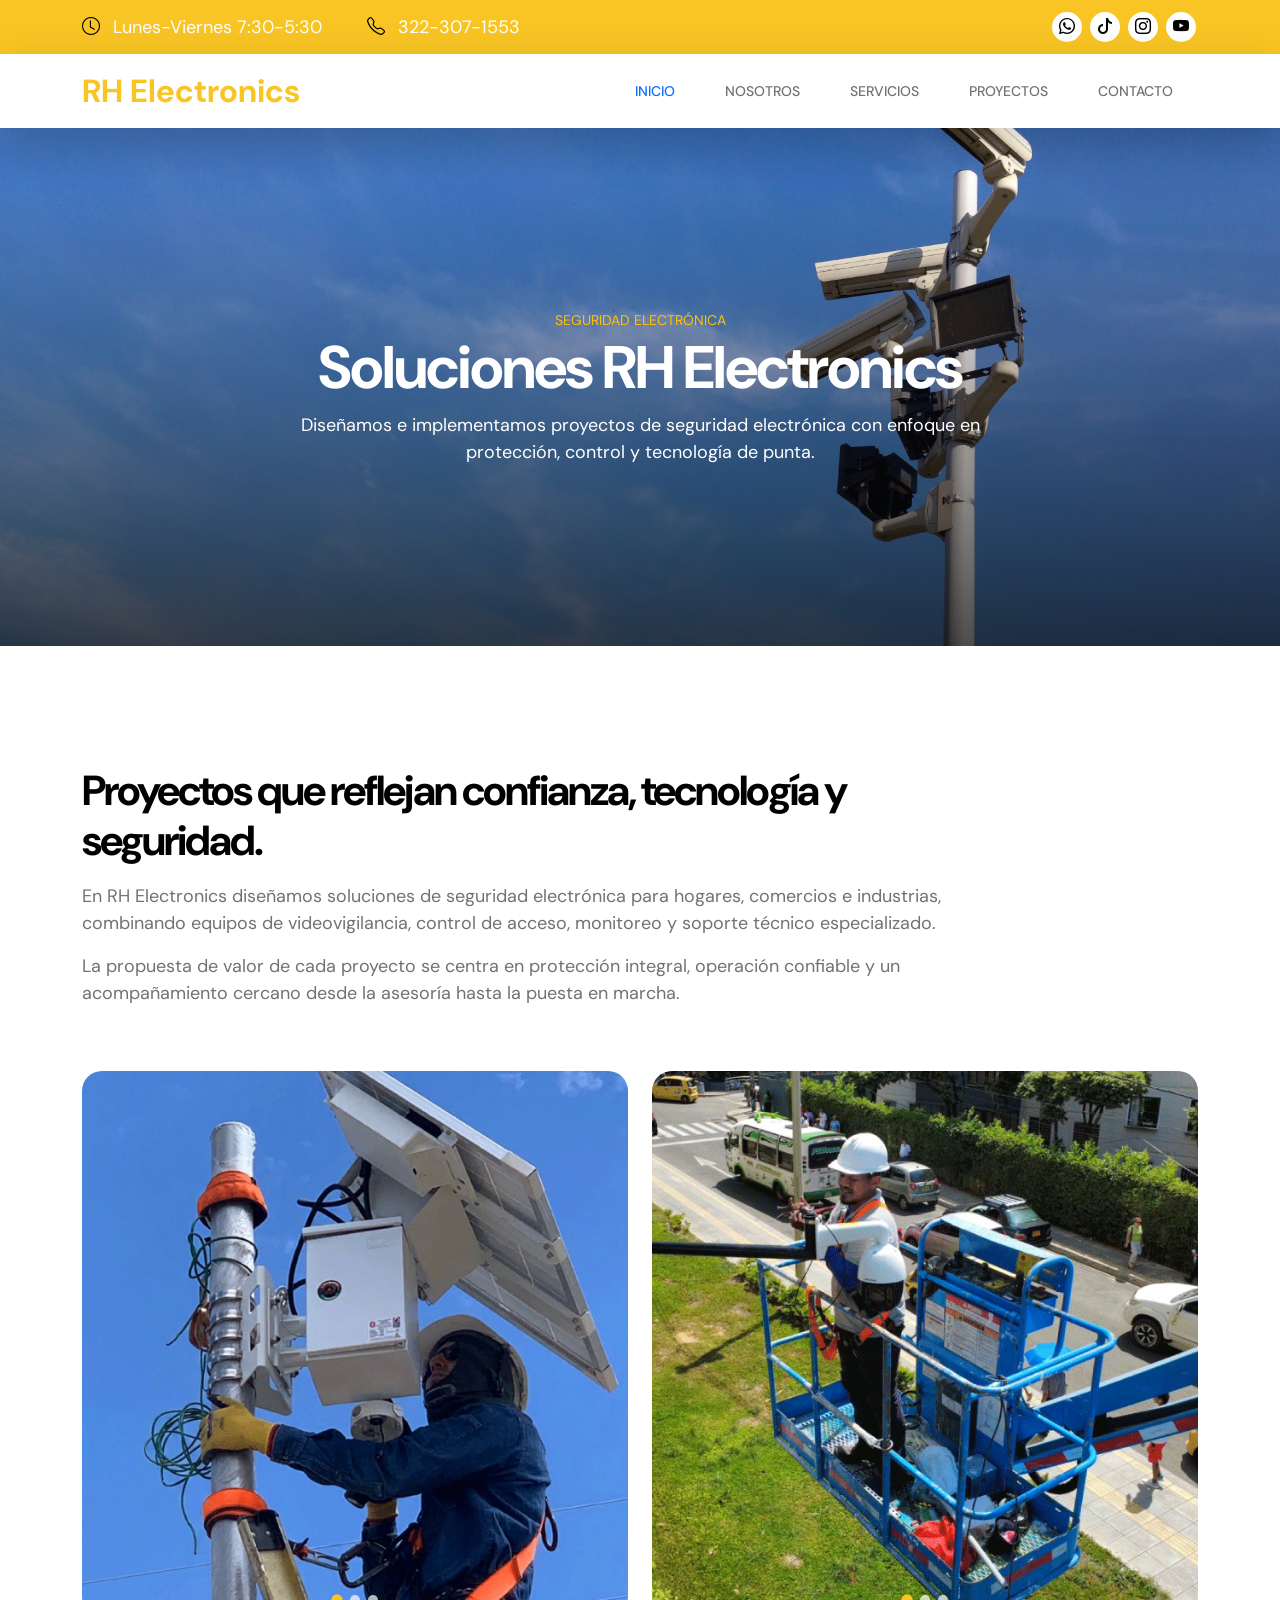
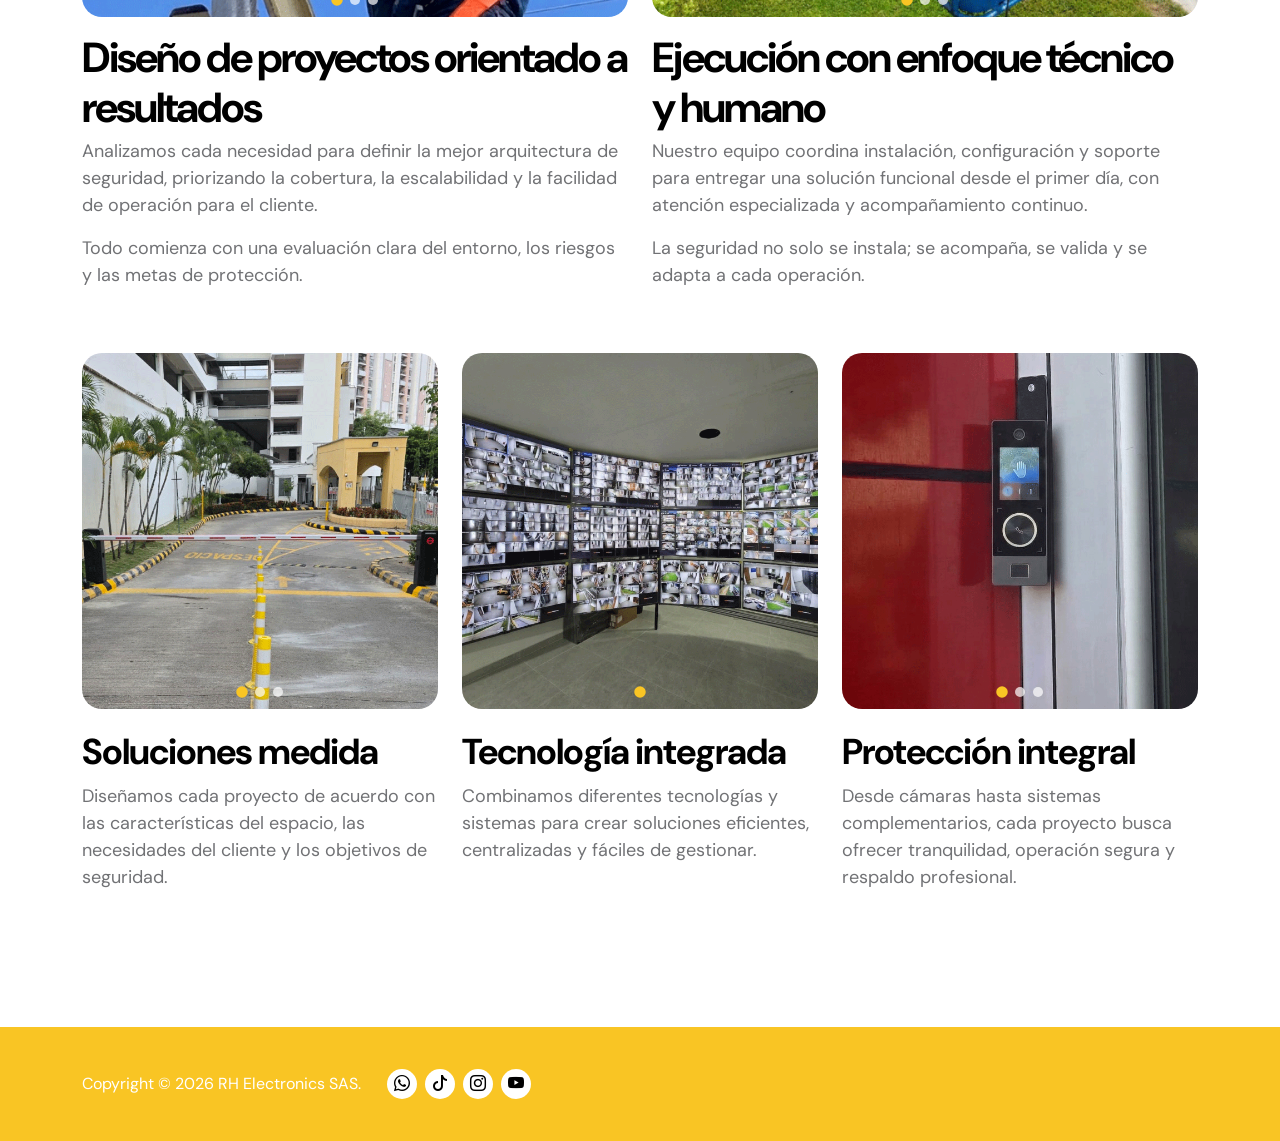
<file: proyectos.html>
<!doctype html>
<html lang="en">
    <head>
        <meta charset="utf-8">
        <meta name="viewport" content="width=device-width, initial-scale=1">

        <meta name="description" content="">
        <meta name="author" content="Tooplate">

        <title>RH Electronics | Detalle de proyecto</title>
        <link rel="icon" type="image/png" href="images/logos/logo-rh.png">

        <!-- CSS FILES -->
        <link rel="preconnect" href="https://fonts.googleapis.com">
        
        <link rel="preconnect" href="https://fonts.gstatic.com" crossorigin>
        
        <link href="https://fonts.googleapis.com/css2?family=DM+Sans:wght@400;500;700&display=swap" rel="stylesheet">

        <link href="css/bootstrap.min.css" rel="stylesheet">

        <link href="css/bootstrap-icons.css" rel="stylesheet">

        <link href="css/magnific-popup.css" rel="stylesheet">

        <link href="css/tooplate-waso-strategy.css" rel="stylesheet">
        
<!--

Tooplate 2130 Waso Strategy

https://www.tooplate.com/view/2130-waso-strategy

Free Bootstrap 5 HTML Template

-->

    </head>
    
    <body class="projects-detail-page" id="section_1">

        <header class="site-header">
            <div class="container">
                <div class="row align-items-center">

                    <div class="col-lg-3 col-md-5 col-7">
                        <p class="text-white mb-0">
                            <i class="bi-clock site-header-icon me-2"></i>
                            Lunes-Viernes 7:30-5:30
                        </p>
                    </div>

                    <div class="col-lg-2 col-md-3 col-5">
                        <p class="text-white mb-0">
                            <a href="tel: 322-307-1553" class="text-white">
                                <i class="bi-telephone site-header-icon me-2"></i>
                                322-307-1553
                            </a>
                        </p>
                    </div>

                    <div class="col-lg-3 col-md-3 col-12 ms-auto">
                        <ul class="social-icon">
                            <li><a href="https://wa.me/573223071553?text=Hola,%20quiero%20más%20información." target="_blank" rel="noopener noreferrer" class="social-icon-link bi-whatsapp"></a></li>

                            <li><a href="https://www.tiktok.com/@rhelectronicssas?_r=1&_t=ZS-98qxsSa2D0a" target="_blank" rel="noopener noreferrer" class="social-icon-link bi-tiktok"></a></li>

                            <li><a href="https://www.instagram.com/rhelectronics_sas/" target="_blank" rel="noopener noreferrer" class="social-icon-link bi-instagram"></a></li>

                            <li><a href="https://www.youtube.com/@RHElectronicsSAS" target="_blank" rel="noopener noreferrer" class="social-icon-link bi-youtube"></a></li>
                        </ul>
                    </div>

                </div>
            </div>
        </header>

        <nav class="navbar navbar-expand-lg bg-white shadow-lg">
            <div class="container">

                <a href="index.html" class="navbar-brand">RH Electronics</a>

                <button class="navbar-toggler" type="button" data-bs-toggle="collapse" data-bs-target="#navbarNav" aria-controls="navbarNav" aria-expanded="false" aria-label="Toggle navigation">
                    <span class="navbar-toggler-icon"></span>
                </button>

                <div class="collapse navbar-collapse" id="navbarNav">
                    <ul class="navbar-nav ms-auto">
                        <li class="nav-item">
                            <a class="nav-link" href="index.html#section_1"><small class="small-title"><strong class="text-warning"></strong></small> Inicio</a>
                        </li>

                        <li class="nav-item">
                            <a class="nav-link" href="index.html#section_2"><small class="small-title"><strong class="text-warning"></strong></small> Nosotros</a>
                        </li>

                        <li class="nav-item">
                            <a class="nav-link" href="index.html#section_3"><small class="small-title"><strong class="text-warning"></strong></small> Servicios</a>
                        </li>

                        <li class="nav-item">
                            <a class="nav-link" href="index.html#section_4"><small class="small-title"><strong class="text-warning"></strong></small> Proyectos</a>
                        </li>

                        <li class="nav-item">
                            <a class="nav-link" href="index.html#section_5"><small class="small-title"><strong class="text-warning"></strong></small> Contacto</a>
                        </li>
                    </ul>
                <div>
                        
            </div>
        </nav>

        <main>

            <section class="hero section-hero section-padding">
                <div class="container">
                    <div class="row">

                        <div class="col-lg-8 col-12 text-center mx-auto">
                            <div class="section-hero-text">
                                <small class="small-title text-warning">Seguridad Electrónica</small>

                                <h1 class="text-white">Soluciones RH Electronics</h1>

                                <p class="text-white mb-0">Diseñamos e implementamos proyectos de seguridad electrónica con enfoque en protección, control y tecnología de punta.</p>
                            </div>
                        </div>

                    </div>
                </div>
            </section>


            <section class="projects section-padding">
                <div class="container">
                    <div class="row">

                        <div class="col-lg-10 col-12 mb-5">
                            <h2 class="mb-3">Proyectos que reflejan confianza, tecnología y seguridad.</h2>

                            <p>En RH Electronics diseñamos soluciones de seguridad electrónica para hogares, comercios e industrias, combinando equipos de videovigilancia, control de acceso, monitoreo y soporte técnico especializado.</p>

                            <p>La propuesta de valor de cada proyecto se centra en protección integral, operación confiable y un acompañamiento cercano desde la asesoría hasta la puesta en marcha.</p>
                        </div>

                        <div class="col-lg-6 col-12 mb-5">
                            <div id="diseno-proyectos" class="project-media project-gallery-item" data-images='[
                                "images/projects/panel-solar-1.gif",
                                "images/projects/panel-solar-2.gif",
                                "images/projects/panel-solar-4.gif"
                            ]'>
                                <img src="images/projects/panel-solar-1.gif" class="img-fluid projects-image project-gallery-image" alt="Panel solar instalado por RH Electronics">
                                <div class="gallery-dots" aria-label="Puntos de navegación"></div>
                            </div>

                            <h2 class="mt-3 mb-1">Diseño de proyectos orientado a resultados</h2>

                            <p>Analizamos cada necesidad para definir la mejor arquitectura de seguridad, priorizando la cobertura, la escalabilidad y la facilidad de operación para el cliente.</p>

                            <p>Todo comienza con una evaluación clara del entorno, los riesgos y las metas de protección.</p>
                        </div>

                        <div class="col-lg-6 col-12 mb-5">
                            <div id="ejecucion-enfoque" class="project-media project-gallery-item" data-images='[
                                "images/projects/bosques-3.gif",
                                "images/projects/torniquetes-1.gif",
                                "images/projects/camara-bosque-1.gif"
                            ]'>
                                <img src="images/projects/bosques-3.gif" class="img-fluid projects-image project-gallery-image" alt="Equipo RH Electronics trabajando en un proyecto">
                                <div class="gallery-dots" aria-label="Puntos de navegación"></div>
                            </div>

                            <h2 class="mt-3 mb-1">Ejecución con enfoque técnico y humano</h2>

                            <p>Nuestro equipo coordina instalación, configuración y soporte para entregar una solución funcional desde el primer día, con atención especializada y acompañamiento continuo.</p>

                            <p>La seguridad no solo se instala; se acompaña, se valida y se adapta a cada operación.</p>
                        </div>

                        <div class="col-lg-4 col-12">
                            <div id="videovigilancia" class="project-media project-gallery-item" data-images='[
                                "images/projects/arawak-1.gif",
                                "images/projects/arawak-2.gif",
                                "images/projects/arawak-3.gif"
                            ]'>
                                <img src="images/projects/arawak-1.gif" class="img-fluid projects-image project-gallery-image" alt="Proyecto de videovigilancia">
                                <div class="gallery-dots" aria-label="Puntos de navegación"></div>
                            </div>

                            <h3 class="mt-3 mb-1">Soluciones medida</h3>

                            <p>Diseñamos cada proyecto de acuerdo con las características del espacio, las necesidades del cliente y los objetivos de seguridad.</p>
                        </div>

                        <div class="col-lg-4 col-12 my-lg-0 my-5">
                            <div id="control-acceso" class="project-media project-gallery-item" data-images='[
                                "images/projects/monitores-cctv-640.gif"
                            ]'>
                                <img src="images/projects/cctv-640-1.gif" class="img-fluid projects-image project-gallery-image" alt="Proyecto de control de acceso">
                                <div class="gallery-dots" aria-label="Puntos de navegación"></div>
                            </div>

                            <h3 class="mt-3 mb-1">Tecnología integrada</h3>

                            <p>Combinamos diferentes tecnologías y sistemas para crear soluciones eficientes, centralizadas y fáciles de gestionar.</p>
                        </div>

                        <div class="col-lg-4 col-12">
                            <div id="cercado-electrico" class="project-media project-gallery-item" data-images='[
                                "images/projects/don-jacobo-3.gif",
                                "images/projects/don-jacobo-4.gif",
                                "images/projects/don-jacobo-5.gif"
                            ]'>
                                <img src="images/projects/don-jacobo-3.gif" class="img-fluid projects-image project-gallery-image" alt="Proyecto de seguridad integral">
                                <div class="gallery-dots" aria-label="Puntos de navegación"></div>
                            </div>

                            <h3 class="mt-3 mb-1">Protección integral</h3>

                            <p>Desde cámaras hasta sistemas complementarios, cada proyecto busca ofrecer tranquilidad, operación segura y respaldo profesional.</p>
                        </div>

                    </div>
                </div>
            </section>

        </main>

        <footer class="site-footer">
            <div class="container">
                <div class="row">
                        
                    <div class="col-lg-6 col-12">
                        <div class="site-footer-wrap d-flex align-items-center">
                            <p class="copyright-text mb-0 me-4">Copyright © 2026 RH Electronics SAS.</p>

                            <ul class="social-icon">
                                <li><a href="https://wa.me/573223071553?text=Hola,%20quiero%20más%20información." target="_blank" rel="noopener noreferrer" class="social-icon-link bi-whatsapp"></a></li>

                                <li><a href="https://www.tiktok.com/@rhelectronicssas?_r=1&_t=ZS-98qxsSa2D0a" target="_blank" rel="noopener noreferrer" class="social-icon-link bi-tiktok"></a></li>

                                <li><a href="https://www.instagram.com/rhelectronics_sas/" target="_blank" rel="noopener noreferrer" class="social-icon-link bi-instagram"></a></li>

                                <li><a href="https://www.youtube.com/@RHElectronicsSAS" target="_blank" rel="noopener noreferrer" class="social-icon-link bi-youtube"></a></li>
                            </ul>
                            
                        </div>
                    </div>
                </div>
            </div>
        </footer>

        <style>
            #diseno-proyectos,
            #ejecucion-enfoque,
            #videovigilancia,
            #control-acceso,
            #cercado-electrico {
                scroll-margin-top: 100px;
            }
        </style>

        <!-- JAVASCRIPT FILES -->
        <script src="js/jquery.min.js"></script>
        <script src="js/bootstrap.min.js"></script>
        <script src="js/jquery.sticky.js"></script>
        <script src="js/jquery.magnific-popup.min.js"></script>
        <script src="js/magnific-popup-options.js"></script>
        <script src="js/click-scroll.js"></script>
        <script src="js/custom.js"></script>
        <script src="js/project-gallery.js"></script>

    </body>
</html>
</file>
<file: css/tooplate-waso-strategy.css>
/*

Tooplate 2130 Waso Strategy

https://www.tooplate.com/view/2130-waso-strategy

Free Bootstrap 5 HTML Template

*/


/*---------------------------------------
  CUSTOM PROPERTIES ( VARIABLES )             
-----------------------------------------*/
:root {
  --white-color:                  #ffffff;
  --primary-color:                #F9C524;
  --secondary-color:              #0D6EFD;
  --section-bg-color:             #f5f5f5;
  --dark-color:                   #000000;
  --p-color:                      #717275;

  --body-font-family:             'DM Sans', sans-serif;

  --h1-font-size:                 60px;
  --h2-font-size:                 42px;
  --h3-font-size:                 36px;
  --h4-font-size:                 32px;
  --h5-font-size:                 24px;
  --h6-font-size:                 22px;
  --p-font-size:                  18px;
  --menu-font-size:               14px;
  --copyright-text-font-size:     16px;

  --font-weight-normal:           400;
  --font-weight-medium:           500;
  --font-weight-bold:             700;
}

body {
    background: var(--white-color);
    font-family: var(--body-font-family); 
}


/*---------------------------------------
  TYPOGRAPHY               
-----------------------------------------*/

h2,
h3,
h4,
h5,
h6 {
  color: var(--dark-color);
}

h1,
h2,
h3,
h4,
h5,
h6 {
  font-weight: var(--font-weight-bold);
  letter-spacing: -1px;
}

h1 {
  font-size: var(--h1-font-size);
  letter-spacing: -2px;
}

h2 {
  font-size: var(--h2-font-size);
  letter-spacing: -2px;
}

h3 {
  font-size: var(--h3-font-size);
  line-height: inherit;
}

h4 {
  font-size: var(--h4-font-size);
  line-height: inherit;
}

h5 {
  font-size: var(--h5-font-size);
  line-height: normal;
}

h6 {
  font-size: var(--h6-font-size);
}

p {
  color: var(--p-color);
  font-size: var(--p-font-size);
  font-weight: var(--font-weight-normal);
}

ul li {
  color: var(--p-color);
  font-size: var(--p-font-size);
  font-weight: var(--font-weight-normal);
}

a, 
button {
  touch-action: manipulation;
  transition: all 0.3s;
}

a {
  color: var(--p-color);
  text-decoration: none;
}

a:hover {
  color: var(--primary-color);
}

::selection {
  background: var(--primary-color);
  color: var(--white-color);
}

::-moz-selection {
  background: var(--primary-color);
  color: var(--white-color);
}

.section-hero ::selection,
.bg-warning ::selection {
  background: #f9d55c;
}

.section-padding {
  padding-top: 120px;
  padding-bottom: 120px;
}

.custom-border-radius {
  border-radius: 20px;
}

b,
strong {
  font-weight: var(--font-weight-bold);
}

.small-title {
  text-transform: uppercase;
}


/*---------------------------------------
  CUSTOM ICON               
-----------------------------------------*/
.custom-icon {
  display: inline-block;
  height: 45px;
  width: 45px;
  line-height: 45px;
  border: 3px solid var(--white-color);
  text-align: center;
  border-radius: 50%;
  font-size: 20px;
  position: relative;
}

.custom-icon::before,
.custom-icon::after {
  box-sizing: inherit;
  content: "";
  position: absolute;
  width: 100%;
  height: 100%;
  left: 0;
  top: 0;
  border-radius: 50%;
}

.custom-icon::before {
  border: 3px solid transparent;
}

.custom-icon::after {
  border: 0 solid transparent;
}

.custom-icon:hover {
  border-color: transparent;
}

.custom-icon:hover::before {
  border-top-color: var(--primary-color);
  border-right-color: var(--primary-color);
  border-bottom-color: var(--primary-color);
  transition: border-top-color .15s linear,border-right-color .15s linear .1s,border-bottom-color .15s linear .2s;
}

.custom-icon:hover::after {
  border-top: 3px solid var(--primary-color);
  border-left-width: 3px;
  border-right-width: 3px;
  transform: rotate(270deg);
  transition: transform .4s linear 0s,border-left-width 0s linear .35s;
}

.play-icon::before {
  position: relative;
  left: 1px;
}


/*---------------------------------------
  CUSTOM BUTTON               
-----------------------------------------*/
.custom-btn {
  background: var(--secondary-color);
  border-radius: 100px;
  color: var(--white-color);
  font-size: var(--copyright-text-font-size);
  font-weight: var(--font-weight-bold);
  padding: 12px 24px;
}

.custom-btn:hover {
  background: var(--primary-color);
  color: var(--white-color);
}

.custom-bg-primary {
  background: var(--primary-color);
}

.custom-bg-primary:hover {
  background: var(--white-color);
  color: var(--dark-color);
}


/*---------------------------------------
  NAVIGATION              
-----------------------------------------*/
.navbar {
  z-index: 9;
  right: 0;
  left: 0;
}

.navbar-brand {
  font-size: 32px;
  font-weight: var(--font-weight-bold);
  color: var(--primary-color);
}

.navbar-expand-lg .navbar-nav .nav-link {
  padding-right: 25px;
  padding-left: 25px;
}

.navbar-nav .nav-link {
  color: var(--p-color);
  font-size: var(--menu-font-size);
  font-weight: var(--font-weight-medium);
  text-transform: uppercase;
  padding-top: 15px;
  padding-bottom: 15px;
}

.navbar-nav .nav-link.active, 
.navbar-nav .nav-link:hover,
.projects-detail-page .navbar-nav .nav-link.active:hover,
.projects-detail-page .navbar-nav .nav-link.active {
  color: var(--secondary-color);
}

.navbar-toggler {
  border: 0;
  padding: 0;
  cursor: pointer;
  margin: 0;
  width: 30px;
  height: 35px;
  outline: none;
}

.navbar-toggler:focus {
  outline: none;
  box-shadow: none;
}

.navbar-toggler[aria-expanded="true"] .navbar-toggler-icon {
  background: transparent;
}

.navbar-toggler[aria-expanded="true"] .navbar-toggler-icon:before,
.navbar-toggler[aria-expanded="true"] .navbar-toggler-icon:after {
  transition: top 300ms 50ms ease, -webkit-transform 300ms 350ms ease;
  transition: top 300ms 50ms ease, transform 300ms 350ms ease;
  transition: top 300ms 50ms ease, transform 300ms 350ms ease, -webkit-transform 300ms 350ms ease;
  top: 0;
}

.navbar-toggler[aria-expanded="true"] .navbar-toggler-icon:before {
  transform: rotate(45deg);
}

.navbar-toggler[aria-expanded="true"] .navbar-toggler-icon:after {
  transform: rotate(-45deg);
}

.navbar-toggler .navbar-toggler-icon {
  background: var(--dark-color);
  transition: background 10ms 300ms ease;
  display: block;
  width: 30px;
  height: 2px;
  position: relative;
}

.navbar-toggler .navbar-toggler-icon:before,
.navbar-toggler .navbar-toggler-icon:after {
  transition: top 300ms 350ms ease, -webkit-transform 300ms 50ms ease;
  transition: top 300ms 350ms ease, transform 300ms 50ms ease;
  transition: top 300ms 350ms ease, transform 300ms 50ms ease, -webkit-transform 300ms 50ms ease;
  position: absolute;
  right: 0;
  left: 0;
  background: var(--dark-color);
  width: 30px;
  height: 2px;
  content: '';
}

.navbar-toggler .navbar-toggler-icon::before {
  top: -8px;
}

.navbar-toggler .navbar-toggler-icon::after {
  top: 8px;
}

.breadcrumb-item.active {
  color: var(--primary-color);
}


/*---------------------------------------
  PROJECT GALLERY INSIDE CARD              
-----------------------------------------*/
.project-media {
  position: relative;
  overflow: hidden;
  border-radius: 16px;
}

.project-media .projects-image {
  display: block;
  width: 100%;
  height: 100%;
  object-fit: cover;
}

.gallery-arrow {
  position: absolute;
  top: 50%;
  transform: translateY(-50%);
  width: 42px;
  height: 42px;
  border: none;
  border-radius: 50%;
  background: rgba(13, 110, 253, 0.8);
  color: var(--white-color);
  font-size: 26px;
  line-height: 1;
  cursor: pointer;
  opacity: 0.95;
  z-index: 2;
}

.gallery-arrow:hover {
  background: rgba(249, 197, 36, 0.95);
  color: var(--dark-color);
}

.gallery-arrow-prev {
  left: 12px;
}

.gallery-arrow-next {
  right: 12px;
}

.gallery-dots {
  position: absolute;
  left: 50%;
  bottom: 12px;
  transform: translateX(-50%);
  display: flex;
  align-items: center;
  gap: 8px;
  z-index: 3;
}

.gallery-dot {
  width: 10px;
  height: 10px;
  border-radius: 50%;
  border: none;
  background: rgba(255, 255, 255, 0.7);
  padding: 0;
  cursor: pointer;
}

.gallery-dot.active {
  background: var(--primary-color);
  transform: scale(1.15);
}

/*---------------------------------------
  SITE HEADER              
-----------------------------------------*/
.site-header {
  background: var(--primary-color);
  padding-top: 10px;
  padding-bottom: 10px;
}

.site-header-icon {
  color: var(--dark-color);
}

.site-header .social-icon {
  text-align: right;
}


/*---------------------------------------
  HERO              
-----------------------------------------*/
.hero {
  position: relative;
  height: calc(100vh - 133px);
}

.section-hero {
  background-image: url('../images/banner-1920-2.gif');
  background-repeat: no-repeat;
  background-position: center;
  background-size: cover;
  position: relative;
  height: auto;
  padding-top: 180px;
  padding-bottom: 180px;
}

.section-hero::before {
  content: "";
  background: linear-gradient(to top, var(--dark-color), transparent 90%);
  position: absolute;
  top: 0;
  right: 0;
  left: 0;
  width: 100%;
  height: 100%;
  pointer-events: none;
  opacity: 0.7;
}

.section-hero-text {
  position: relative;
}

.carousel {
  padding-right: 0;
  padding-left: 0;
}

.hero-carousel,
.carousel-inner,
.carousel-item {
  height: 100%;
}

.carousel-image-wrap::before {
  content: "";
  background: linear-gradient(to top, var(--dark-color), transparent 90%);
  position: absolute;
  z-index: 2;
  top: 0;
  right: 0;
  left: 0;
  width: 100%;
  height: 100%;
  pointer-events: none;
  opacity: 0.7;
}

.carousel-caption {
  z-index: 9;
  top: 32%;
  bottom: 0;
  left: 0;
  text-align: left;
  width: 55%;
  margin-right: 12px;
  margin-left: 12px;
}

.carousel-image-wrap {
  position: absolute;
  top: 0;
  right: 0;
  bottom: 0;
  width: 100%;
  height: 100%;
  margin-left: auto;
}

.carousel-image {
  width: 100%;
  height: 100%;
  object-fit: cover;
}

.carousel-control-next, 
.carousel-control-prev {
  top: auto;
  bottom: 50px;
  opacity: 1;
}

.carousel-control-prev {
  left: auto;
  right: 70px;
}

.carousel-control-next-icon, 
.carousel-control-prev-icon {
  width: 70px;
  height: 70px;
}


/*---------------------------------------
  ABOUT              
-----------------------------------------*/
.about-image-wrap {
  border-radius: 20px;
  position: relative;
  overflow: hidden;
}

.about-image-info {
  background: linear-gradient(to top, var(--dark-color), transparent 90%);
  position: absolute;
  bottom: 0;
  right: 0;
  left: 0;
  padding: 40px;
}

.about-image {
  border-radius: 20px;
  width: 100%;
  height: 100%;
  object-fit: cover;
}

.about-thumb {
  background: var(--primary-color);
  border-radius: 20px;
  margin-bottom: 24px;
  padding: 40px;
}


/*---------------------------------------
  SERVICES              
-----------------------------------------*/
.services {
  background: var(--section-bg-color);
}

.service-card {
  background: var(--white-color);
  border-left: 7px solid var(--p-color);
  padding: 30px;
  text-align: left;
  transition: all 0.3s ease-in-out;
  height: 220px;
  overflow: hidden;
  display: flex;
  flex-direction: column;
  justify-content: flex-start;
}

.service-card h3 {
  font-size: 22px;
  margin-bottom: 10px;
}

.service-card span {
  color: var(--p-color);
  display: block;
}

.service-card .service-icon {
  color: var(--primary-color);
  display: block;
  font-size: 40px;
  margin-bottom: 20px;
}

.service-card:hover {
  border-left-color: #0d6efd;
  box-shadow: 0 1rem 3rem rgba(0,0,0,.175);
}

.services-carousel {
  padding-bottom: 0.5rem;
}

.services-carousel .carousel-inner {
  overflow: hidden;
  min-height: 320px;
  height: 320px;
}

.services-carousel .carousel-item {
  height: 100%;
  min-height: 320px;
}

.services-carousel .carousel-item > .row {
  min-height: 100%;
  height: 100%;
  align-items: stretch;
}

.services-carousel .carousel-item .col {
  display: flex;
  height: 100%;
}

.services-carousel .carousel-control-prev,
.services-carousel .carousel-control-next {
  position: static;
  display: inline-flex;
  align-items: center;
  justify-content: center;
  width: 44px;
  height: 44px;
  margin: 0 8px;
  background: var(--primary-color);
  border-radius: 50%;
  opacity: 1;
}

.services-carousel .carousel-control-prev:hover,
.services-carousel .carousel-control-next:hover {
  background: var(--secondary-color);
}

.services-carousel .carousel-control-prev-icon,
.services-carousel .carousel-control-next-icon {
  width: auto;
  height: auto;
  background-image: none;
}

.services-carousel .carousel-control-icon {
  color: var(--white-color);
  font-size: 1.1rem;
}

.services-carousel-mobile .carousel-inner {
  overflow: hidden;
  min-height: 0;
  height: auto;
}

.services-carousel-mobile .carousel-item {
  height: auto;
  min-height: 0;
}

.services-carousel-mobile .service-card {
  height: auto;
  min-height: 220px;
}

.services-carousel-mobile .service-card {
  height: 260px;
  min-height: 260px;
  overflow: hidden;
}

/*---------------------------------------
  PROJECTS              
-----------------------------------------*/
.projects-thumb {
  border-radius: 20px;
  position: relative;
  overflow: hidden;
  margin-bottom: 24px;
  transition: all 0.3s;
  cursor: pointer;
}

.projects-thumb-large {
  min-height: 356px;
}

.projects-thumb:hover {
  background: var(--white-color);
  box-shadow: 0 1rem 3rem rgba(0,0,0,.175);
}

.projects-thumb:hover .projects-image {
  transform: scale(1.2);
}

.projects-thumb:hover .projects-title-wrap {
  padding-bottom: 30px;
}

.projects-thumb:hover .custom-btn,
.projects-btn-wrap .custom-btn:hover {
  background: var(--primary-color);
}

.projects-title-wrap {
  background: linear-gradient(to top, var(--dark-color), transparent 90%);
  position: absolute;
  bottom: 0;
  right: 0;
  left: 0;
  padding: 25px 25px 10px 25px;
  transition: all 0.2s;
}

.projects-small-title {
  color: var(--primary-color);
  text-transform: uppercase;
}

.projects-title {
  color: var(--white-color);
}

.projects-image {
  border-radius: 20px;
  width: 100%;
  height: auto;
  transition: all 0.3s;
}

.projects-thumb-large .projects-image {
  object-fit: cover;
  height: 100%;
}

.projects-btn-wrap {
  position: absolute;
  bottom: 25px;
  right: 25px;
}

.projects-btn-wrap .custom-btn {
  font-size: 30px;
  padding: 7.5px 15px;
}


/*---------------------------------------
  CONTACT INFO               
-----------------------------------------*/
.contact-thumb {
  position: relative;
  bottom: 140px;
  margin-bottom: -140px;
}

.contact-info {
  border-radius: 20px;
  padding: 40px;
}

.google-map {
  border-radius: 20px;
}

.contact-icon {
  color: var(--primary-color);
  font-size: var(--h4-font-size);
}


/*---------------------------------------
  CONTACT              
-----------------------------------------*/
.contact-container-wrap {
  background-color: var(--primary-color);
  padding-bottom: 120px;
}

.contact-form {
  margin-top: 30px;
  margin-right: 30px;
}


/*---------------------------------------
  CUSTOM FORM               
-----------------------------------------*/
.custom-form .form-control {
  background: transparent;
  box-shadow: none;
  border-radius: 0;
  border: 0;
  border-bottom: 3px solid var(--section-bg-color);
  margin-bottom: 24px;
  padding-top: 13px;
  padding-bottom: 13px;
  transition: all 0.3s;
  outline: none;
}

.custom-form .form-control:hover,
.custom-form .form-control:focus {
  background: var(--white-color);
}

.custom-form button[type="submit"] {
  background: var(--secondary-color);
  border-radius: 100px;
  border: 0;
  color: var(--white-color);
  font-weight: var(--font-weight-bold);
  transition: all 0.3s;
  margin-bottom: 0;
}

.custom-form button[type="submit"]:hover,
.custom-form button[type="submit"]:focus {
  background: var(--white-color);
  color: var(--dark-color);
}


/*---------------------------------------
  SITE FOOTER              
-----------------------------------------*/
.site-footer {
  background: var(--primary-color);
  padding-top: 40px;
  padding-bottom: 40px;
}

.site-footer .copyright-text {
  color: var(--white-color);
  font-size: var(--copyright-text-font-size);
}


/*---------------------------------------
  SOCIAL ICON               
-----------------------------------------*/
.social-icon {
  margin: 0;
  padding: 0;
}

.social-icon li {
  list-style: none;
  display: inline-block;
  vertical-align: top;
}

.social-icon-link {
  background: var(--white-color);
  border-radius: 20px;
  font-size: var(--copyright-text-font-size);
  color: var(--dark-color);
  display: inline-block;
  vertical-align: top;
  margin: 2px;
  width: 30px;
  height: 30px;
  line-height: 30px;
  text-align: center;
}

.social-icon-link:hover {
  color: var(--primary-color);
}

.whatsapp-float {
  align-items: center;
  background: #25D366;
  border-radius: 50%;
  bottom: 24px;
  box-shadow: 0 4px 12px rgba(0, 0, 0, .2);
  color: var(--white-color);
  display: flex;
  font-size: 30px;
  height: 60px;
  justify-content: center;
  position: fixed;
  right: 24px;
  width: 60px;
  z-index: 1030;
}

.whatsapp-float:hover,
.whatsapp-float:focus {
  background: #1ebe5d;
  color: var(--white-color);
  transform: translateY(-3px);
}


/*---------------------------------------
  RESPONSIVE STYLES               
-----------------------------------------*/
@media screen and (min-width: 1600px) {
  .projects-thumb-large {
    min-height: 416px;
  }
}

@media screen and (max-width: 1280px) {
  .contact svg {
    bottom: 0;
    margin-bottom: 0;
  }
}

@media screen and (max-width: 991px) {
  h1 {
    font-size: 48px;
  }

  h2 {
    font-size: 36px;
  }

  h3 {
    font-size: 32px;
  }

  h4 {
    font-size: 28px;
  }

  h5 {
    font-size: 20px;
  }

  h6 {
    font-size: 18px;
  }

  .section-padding {
    padding-top: 80px;
    padding-bottom: 80px;
  }

  .whatsapp-float {
    bottom: 18px;
    right: 18px;
  }

  .custom-btn {
    font-size: var(--copyright-text-font-size);
    padding: 8px 16px;
  }

  .navbar-expand-lg .navbar-nav .nav-link {
    padding-left: 0;
  }

  .navbar-nav .nav-link {
    padding-top: 10px;
    padding-bottom: 10px;
  }

  .site-header .social-icon {
    text-align: left;
    margin-top: 10px;
  }

  .carousel-caption {
    width: 100%;
  }

  .about-thumb {
    padding: 30px;
  }

  .about-image {
    height: auto;
    margin-bottom: 24px;
  }

  .contact-container-wrap {
    padding-bottom: 50px;
  }

  .contact-form {
    margin-right: 0;
    margin-top: 80px;
    margin-bottom: 50px;
  }

  .contact-thumb {
    bottom: 0;
    margin-bottom: 0;
  }

  .site-footer {
    text-align: center;
  }
}

@media screen and (max-width: 480px) {
  h1 {
    font-size: 38px;
  }

  h2 {
    font-size: 32px;
  }

  h3 {
    font-size: 28px;
  }

  h4 {
    font-size: 24px;
  }

  h5 {
    font-size: 20px;
  }

  .contact-icon {
    font-size: 24px;
  }

  .site-header p {
    font-size: 14px;
  }

  .carousel-control-next, 
  .carousel-control-prev {
    bottom: 20px;
  }

  .service-card {
    padding: 20px;
  }

  .contact-info {
    padding: 30px 25px;
  }

  .site-footer-wrap {
    flex-direction: column;
  }

  .copyright-text {
    padding-bottom: 10px;
  }
}
</file>
